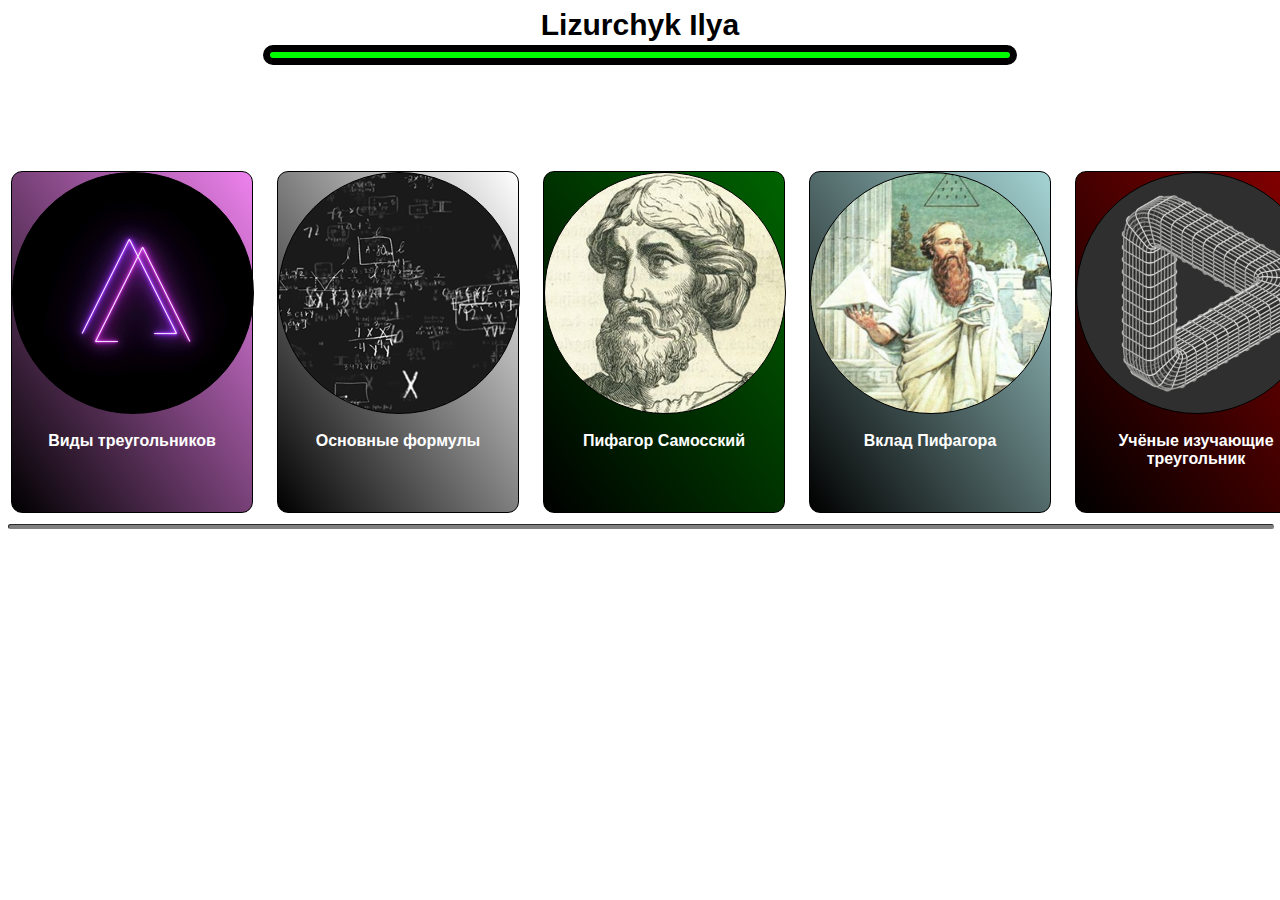
<file: index.html>
<html>
<head>
      <title>Анимации</title>

<link rel = "stylesheet" href = "style1.css">

</head>

<body class = "bodyFont">

<h1 class = "logo">Lizurchyk Ilya</h1>

<table class = "logoTable">
<td align = center> 
<div class = "logoLine">

<table width = 100% >
<td class =  "menuT"><a href = "Запуск.html">Главная</a></td>
<td class =  "menuT"><a href = "Запуск2.html">Треугольники</a></td>
<td class =  "menuT"><a href = "Запуск3.html">Формулы</a></td>
<td class =  "menuT"><a href = "Запуск4.html">Пифагор</a></td>
<td class =  "menuT"><a href = "Запуск5.html">Вклад</a></td>
<td class =  "menuT"><a href = "Запуск6.html">Учёные</a></td>
</table>

</div> </td>
</table>

<!-- <div class = "logoLine"></div> -->

<table>
<td>
<div  class =  "b">
<div class = "a">

<p class = "buttonL">
<article><a href = "Запуск2.html">
Открыть
</a></article>
</p>

</div>

</br>
<b>Виды треугольников</b>
</div>
</td>
	

<td>
<div  class =  "b2">
<div class = "a2">

<p class = "buttonL">
<article><a href = "Запуск3.html">
Открыть
</a></article>
</p>

</div>

</br>
<b>Основные формулы</b>
</div>
</td>


<td>
<div  class =  "b3">
<div class = "a3">

<p class = "buttonL">
<article><a href = "Запуск4.html">
Открыть
</a></article>
</p>

</div>

</br>
<b>Пифагор Самосский</b>
</div>
</td>


<td>
<div  class =  "b4">
<div class = "a4">

<p class = "buttonL">
<article><a href = "Запуск5.html">
Открыть
</a></article>
</p>

</div>

</br>
<b>Вклад Пифагора</b>
</div>
</td>

<td>
<div  class =  "b5">
<div class = "a5">

<p class = "buttonL">
<article><a href = "Запуск6.html">
Открыть
</a></article>
</p>

</div>

</br>
<b>Учёные изучающие треугольник</b>
</div>
</td>

</table>

</body>
<hr>
</html>
</file>
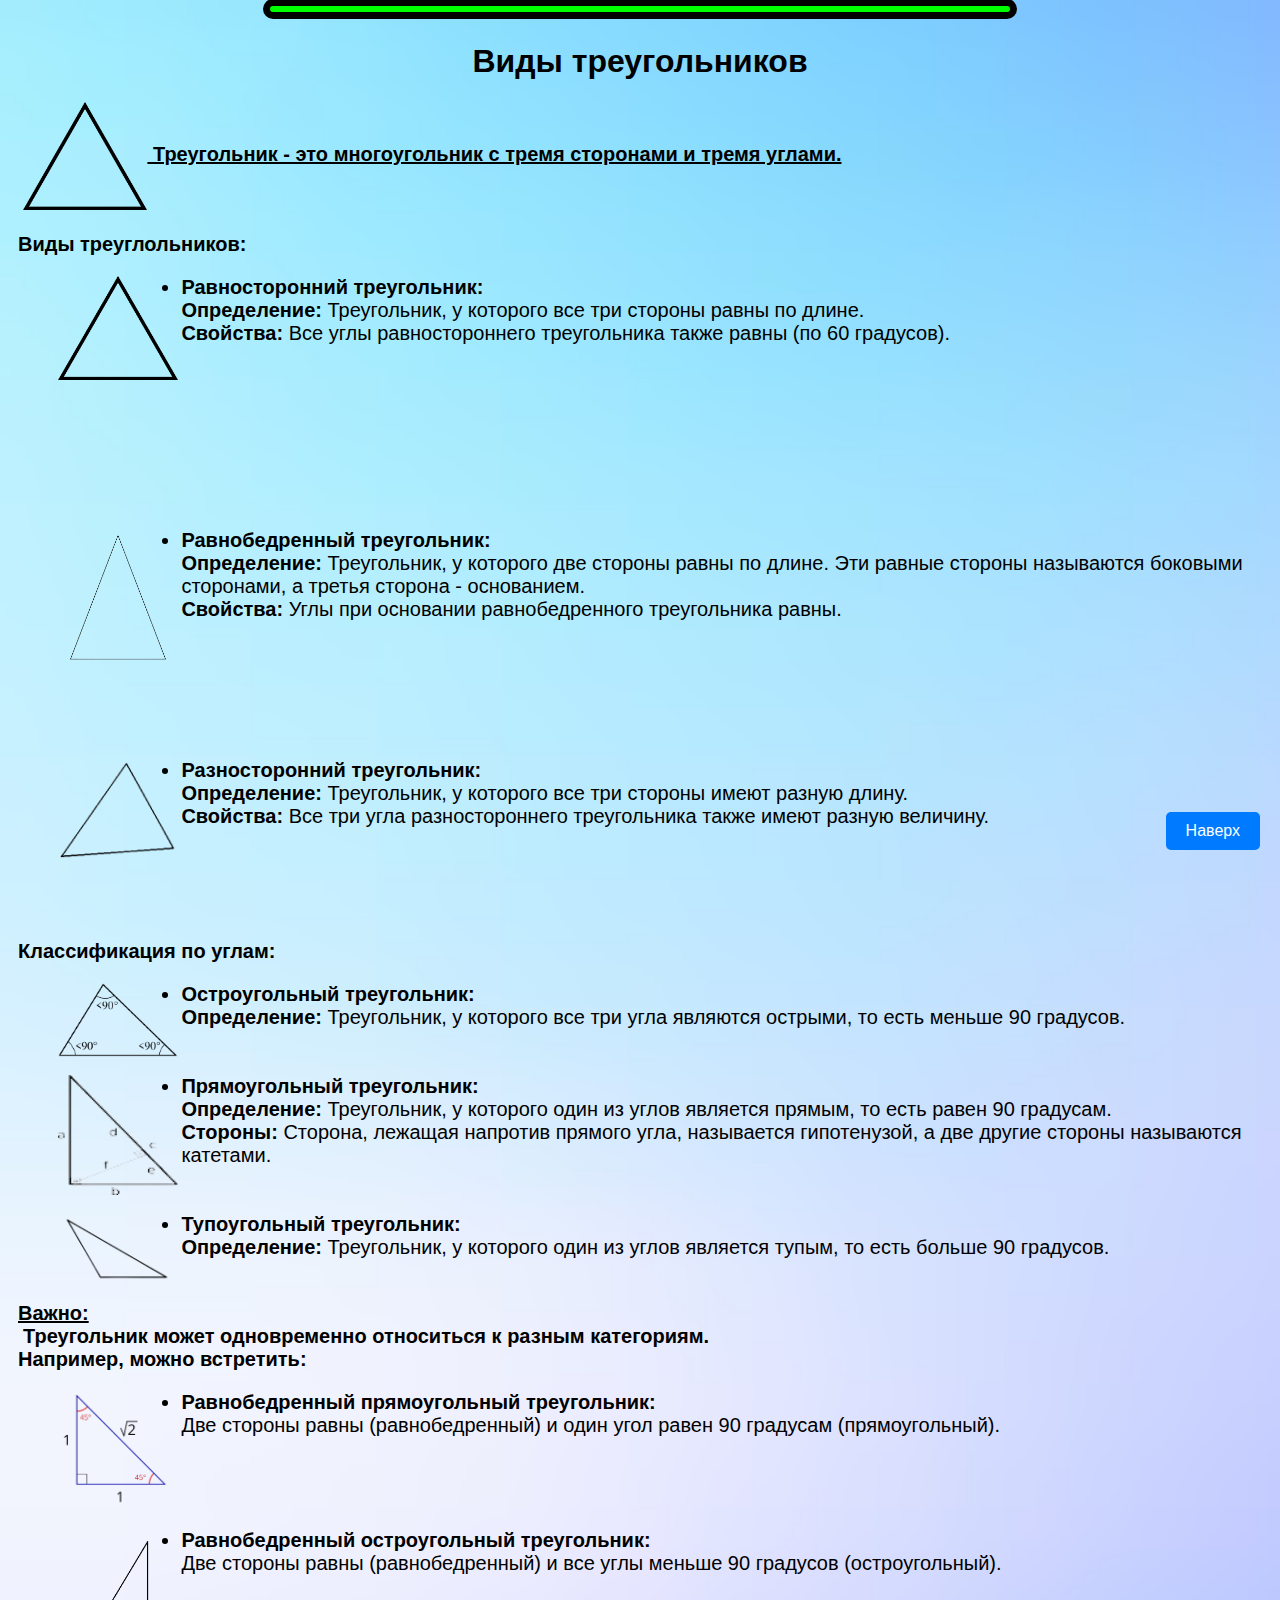
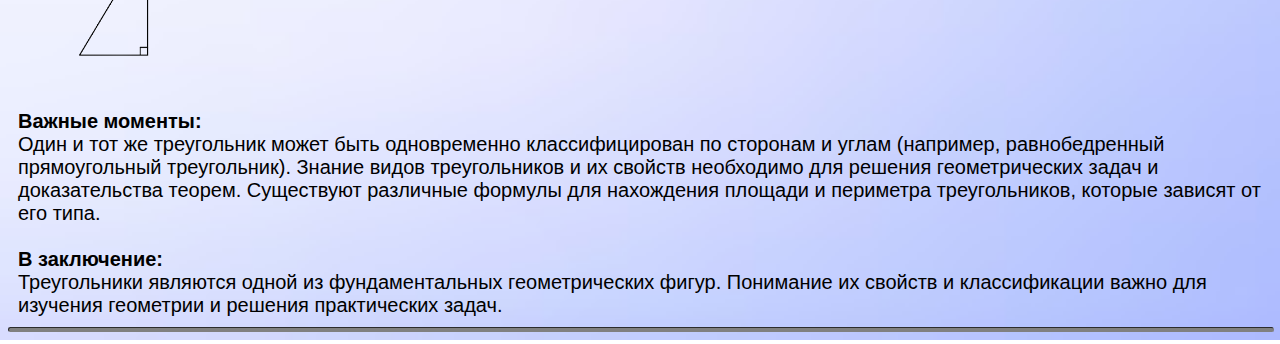
<file: Запуск2.html>
<html>
<head>
      <title>Виды треугольников</title>

<link rel = "stylesheet" href = "style2.css">
<link rel = "stylesheet" href = "style1.css">

</head>

<body>


<table class = "logoTable">
<td align = center> 
<div class = "logoLine fixLogoTable">

<table width = 100% >
<td class =  "menuT"><a href = "index.html">Главная</a></td>
<td class =  "menuT"><a class =  "menuOn" href = "Запуск2.html">Треугольники</a></td>
<td class =  "menuT"><a href = "Запуск3.html">Формулы</a></td>
<td class =  "menuT"><a href = "Запуск4.html">Пифагор</a></td>
<td class =  "menuT"><a href = "Запуск5.html">Вклад</a></td>
<td class =  "menuT"><a href = "Запуск6.html">Учёные</a></td>
</table>

</div> </td>
</table>

<h1 align = center>Виды треугольников</h1>


<div class = "text">
 <span class = "bold line">
 <img align = center width = 10% src = "assets/1.png">
 Треугольник - это многоугольник с тремя сторонами и тремя углами.
 </span>
 
 <br><br>
 
 <span>
 <b>Виды треуглольников:</b>	<br>

<ul>
<img align = left width = 10% src = "assets/1.png">
<li>
<b>Равносторонний треугольник:</b> 
<br>
<b>Определение:</b> 
Треугольник, у которого все три стороны равны по длине.
<br>
<b>Свойства:</b> 
Все углы равностороннего треугольника также равны (по 60 градусов).
</li>
<br><br><br><br><br><br><br><br>

<img align = left width = 10% src = "assets/2.png">
<li>
<b>Равнобедренный треугольник:</b> 
<br>
<b>Определение:</b> 
Треугольник, у которого две стороны равны по длине. Эти равные стороны называются боковыми сторонами, а третья сторона - основанием.
<br>
<b>Свойства:</b> 
Углы при основании равнобедренного треугольника равны.
</li>
<br><br><br><br><br><br>

<img align = left width = 10% src = "assets/3.png">
<li>
<b>Разносторонний треугольник:</b> 
<br>
<b>Определение:</b> 
Треугольник, у которого все три стороны имеют разную длину.
<br>
<b>Свойства:</b> 
Все три угла разностороннего треугольника также имеют разную величину.
</li>
<br><br><br><br>

</ul>
 
 
 <b>Классификация по углам:</b> <br>
<ul>

<img align = left width = 10% src = "assets/4.png">
<li>
<b>Остроугольный треугольник:</b> 
<br>
<b>Определение:</b> 
Треугольник, у которого все три угла являются острыми, то есть меньше 90 градусов.
</li>
<br><br>
 
 <img align = left width = 10% src = "assets/5.png">
 <li>
<b>Прямоугольный треугольник:</b> 
<br>
<b>Определение:</b> 
Треугольник, у которого один из углов является прямым, то есть равен 90 градусам.
<br>
<b>Стороны:</b> 
Сторона, лежащая напротив прямого угла, называется гипотенузой, а две другие стороны называются катетами.
</li>
<br><br>

<img align = left width = 10% src = "assets/6.png">
 <li>
<b>Тупоугольный треугольник:</b> 
<br>
<b>Определение:</b> 
Треугольник, у которого один из углов является тупым, то есть больше 90 градусов.
</li>
<br>
 </ul>
 
 
 <b class = "line">Важно:</b><br>  
 <span class = "bold">Треугольник может одновременно относиться к разным категориям. <br> Например, можно встретить:</span> 

<ul>
<img align = left width = 10% src = "assets/7.png">
<li>
<b>Равнобедренный прямоугольный треугольник:</b> 
<br>
Две стороны равны (равнобедренный) и один угол равен 90 градусам (прямоугольный).
</li>
<br><br><br><br>

<img align = left width = 10% src = "assets/8.png">
<li>
<b>Равнобедренный остроугольный треугольник:</b> 
<br>
Две стороны равны (равнобедренный) и все углы меньше 90 градусов (остроугольный).
</li>
<br><br><br><br><br>

</ul>


<b> Важные моменты: </b>
<br>
Один и тот же треугольник может быть одновременно классифицирован по сторонам и углам (например, равнобедренный прямоугольный треугольник).
Знание видов треугольников и их свойств необходимо для решения геометрических задач и доказательства теорем.
Существуют различные формулы для нахождения площади и периметра треугольников, которые зависят от его типа.
<br>
<br>
<b>В заключение: </b>
<br>
Треугольники являются одной из фундаментальных геометрических фигур. Понимание их свойств и классификации важно для изучения геометрии и решения практических задач.


 </span>
 
 
 
 
 
 
 
 
 
 
 
 
 
</div>






<hr>
     <a href="#top" class="buttonInTop ">Наверх</a>
</body>

</html>
</file>
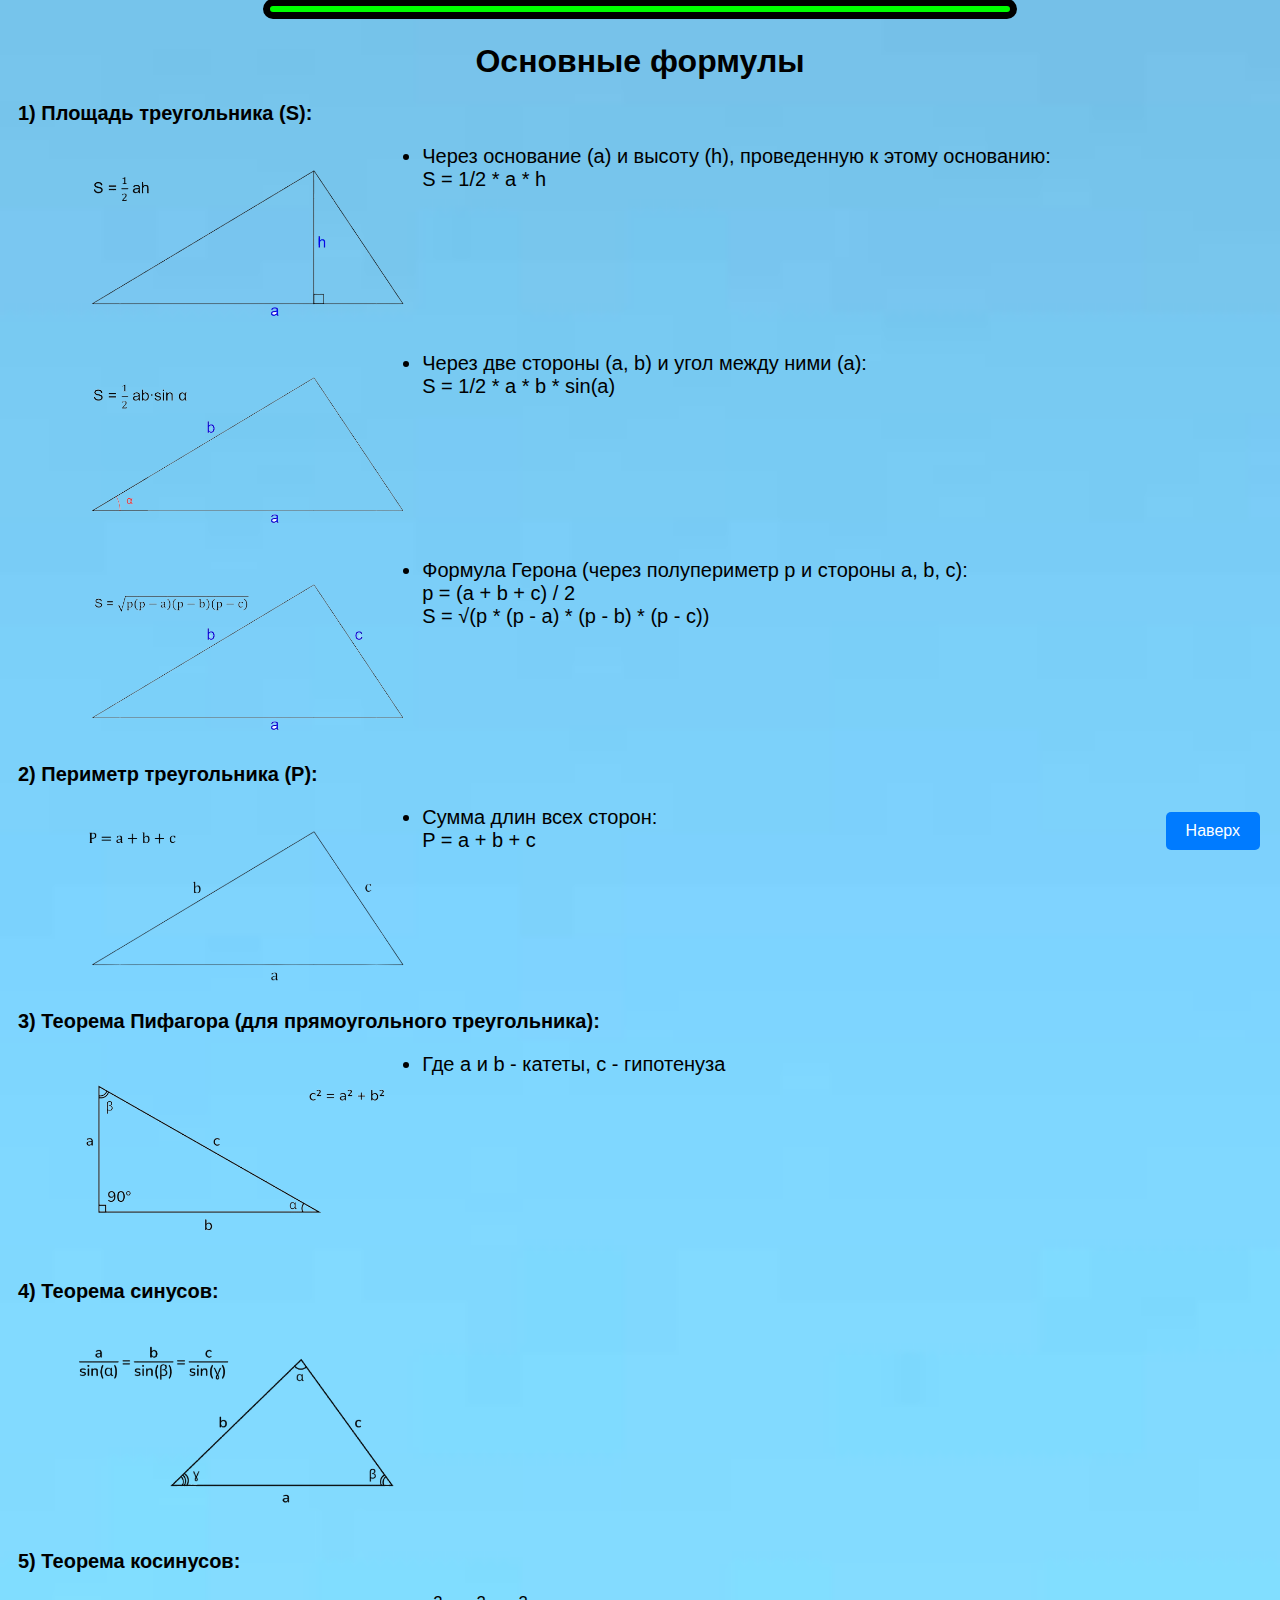
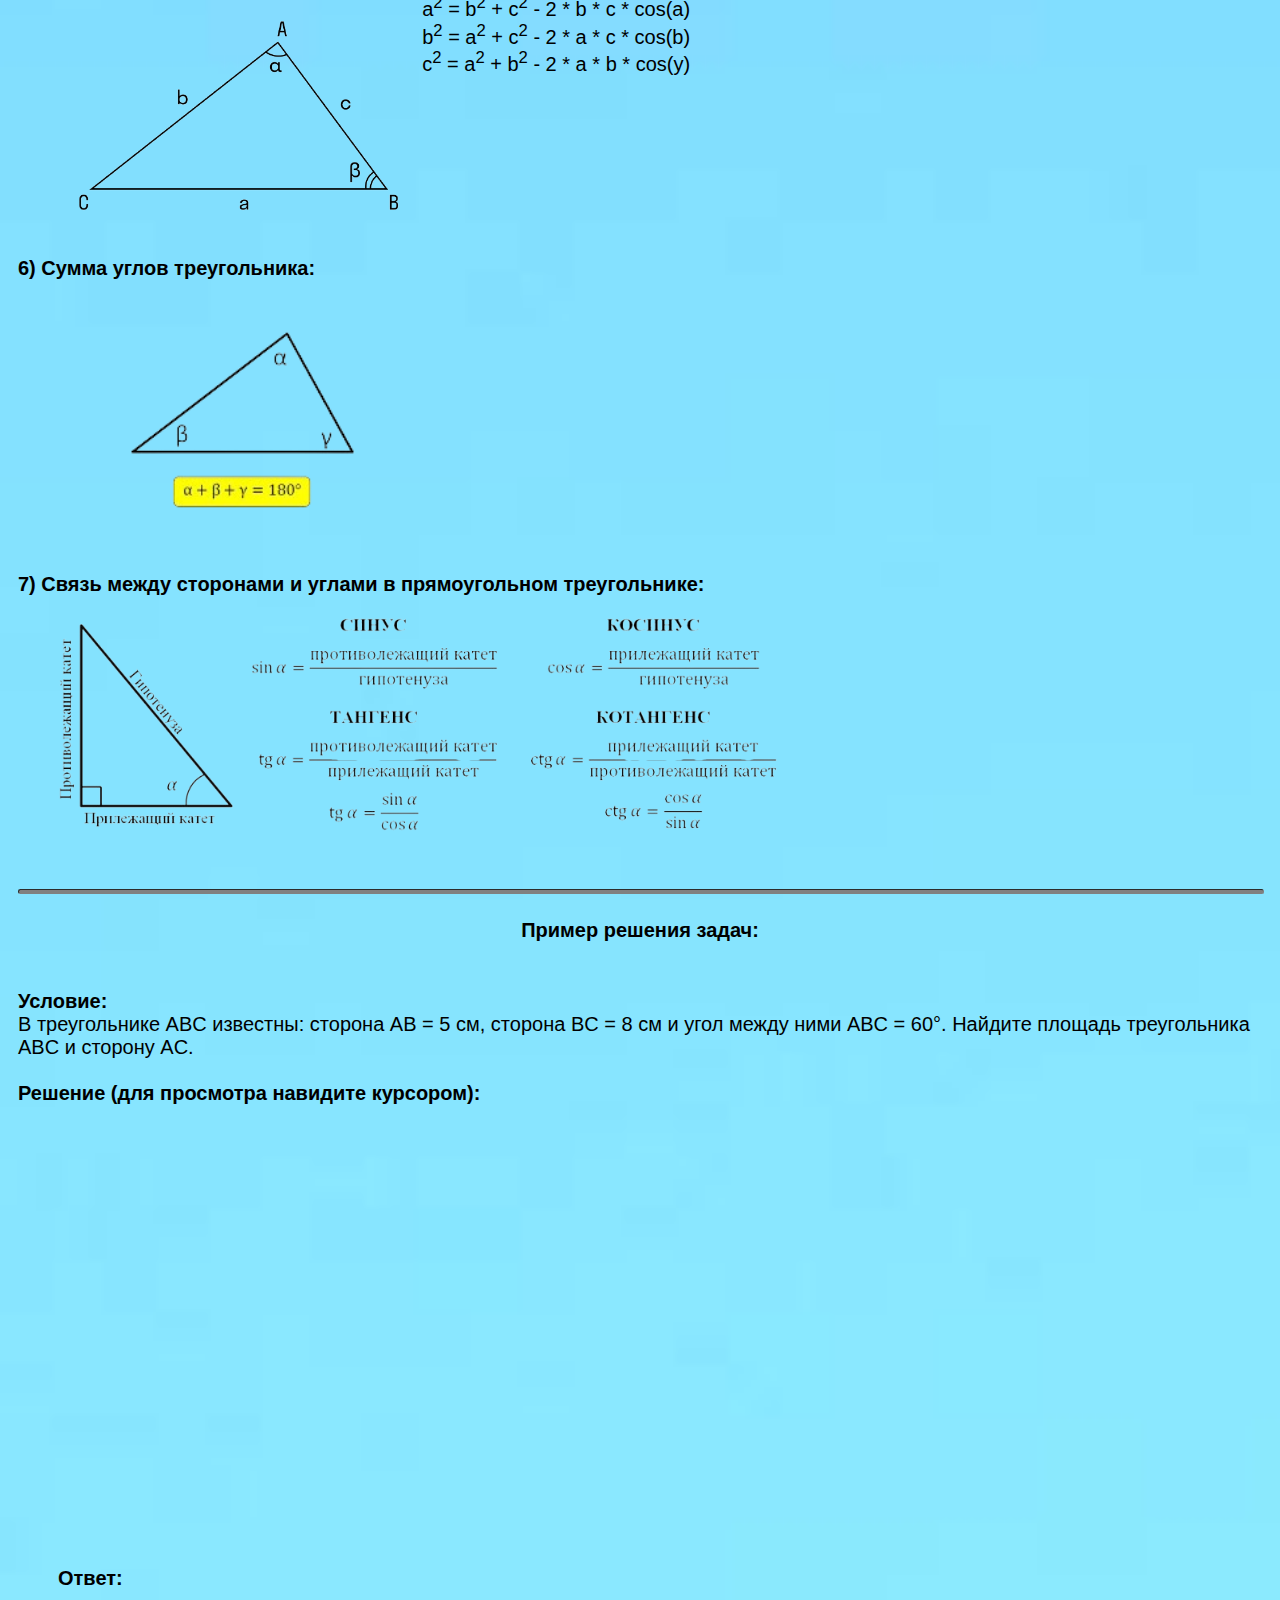
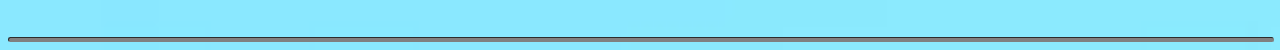
<file: Запуск3.html>
<html>
<head>
      <title>Основные формулы</title>

<link rel = "stylesheet" href = "style1.css">
<link rel = "stylesheet" href = "style3.css">

</head>

<body>

<table class = "logoTable">
<td align = center> 
<div class = "logoLine fixLogoTable">

<table width = 100% >
<td class =  "menuT"><a href = "index.html">Главная</a></td>
<td class =  "menuT"><a href = "Запуск2.html">Треугольники</a></td>
<td class =  "menuT"><a class =  "menuOn" href = "Запуск3.html">Формулы</a></td>
<td class =  "menuT"><a href = "Запуск4.html">Пифагор</a></td>
<td class =  "menuT"><a href = "Запуск5.html">Вклад</a></td>
<td class =  "menuT"><a href = "Запуск6.html">Учёные</a></td>
</table>

</div> </td>
</table>

</div> </td>
</table>

<h1 align = center class = "probel"> Основные формулы </h1>

 <div class = "text">
 
 <span>
 
 <b> 1) Площадь треугольника (S): </b> <br>
 
<ul>
<img width = 30% align = left src = "assets/9.png">
<li>
Через основание (a) и высоту (h), проведенную к этому основанию: 
<br>
S = 1/2 * a * h
</li>
<br><br><br><br><br><br><br>

<img width = 30% align = left src = "assets/10.png">
<li>
Через две стороны (a, b) и угол между ними (a):
<br>
S = 1/2 * a * b * sin(a)
</li>
<br><br><br><br><br><br><br>

<img width = 30% align = left src = "assets/11.png">
<li>
Формула Герона (через полупериметр p и стороны a, b, c):
<br>
p = (a + b + c) / 2
<br>
 S = &radic;(p * (p - a) * (p - b) * (p - c))
</li>
<br><br><br><br><br>
 </ul>
 
 
<b>2) Периметр треугольника (P): </b>

<ul>
<img width = 30% align = left src = "assets/12.png">
<li>Сумма длин всех сторон:
<br>
 P = a + b + c
 </li>
<br><br><br><br><br><br>
 </ul>

   
 <b id = "TeoremaPifagora1"> 3) <a href = "Запуск4.html#TeoremaPifagora"  class = "Ilink"> Теорема Пифагора (для прямоугольного треугольника): </a> </b> <br>
 
 <ul>
 <img width = 30% align = left src = "assets/13.png">
  <li>

  Где a и b - катеты, c - гипотенуза
 </li>
 <br><br><br><br><br><br><br><br>
 </ul>
 
 
 <b>4) Теорема синусов: </b> <br>
 
 <ul>
  <img width = 30% align = left src = "assets/14.png">
  <!-- <li> 
Где a и b - катеты, c - гипотенуза
  <br>
   a / sin(a) = b / sin(b) = c / sin(y) 
 </li>-->
 <br><br><br><br><br><br><br><br><br>
 </ul>


 <b>5) Теорема косинусов: </b> <br>
 
 <ul>
    <img width = 30% align = left src = "assets/15.png">
 a<sup>2</sup> = b<sup>2</sup> + c<sup>2</sup> - 2 * b * c * cos(a) <br>
 b<sup>2</sup> = a<sup>2</sup> + c<sup>2</sup> - 2 * a * c * cos(b) <br>
 c<sup>2</sup> = a<sup>2</sup> + b<sup>2</sup> - 2 * a * b * cos(y) <br>
<br><br><br><br><br><br><br>
 </ul>
 
 
  <b>6) Сумма углов треугольника: </b> <br>
 
 <ul>
<img width = 30% align = left src = "assets/16.png">
<!-- a + b + y = 180° -->
<br><br><br><br><br><br><br><br><br><br><br>
 </ul>
 
  <b> 7)  Связь между сторонами и углами в прямоугольном треугольнике: </b> <br>
  
<ul>
<img width = 60% align = left src = "assets/17.png">

<!--<li>
 противолежащий катет / гипотенуза:  
<br>
 sin(a) = a / c 
</li>
<br>

<li>
прилежащий катет / гипотенуза:
<br>
 cos(a) = b / c 
</li>
<br>

<li>
противолежащий катет / прилежащий катет:
<br>
tan(a) = a / b
</li>
<br>

<li>
прилежащий катет / противолежащий катет:
<br>
ctg(a) = b / a
</li> -->
<br><br><br><br><br><br><br><br><br><br><br>
 </ul>
 
 </span>

<hr>
 <span> 
 <ul class = "bold" align = center>Пример решения задач: </ul>
 <br>
 
 <b>Условие: </b> <br>В треугольнике ABC известны: сторона AB = 5 см, сторона BC = 8 см и угол между ними ABC = 60°. Найдите площадь треугольника ABC и сторону AC.
 <br>
 <br>
 <b> Решение (для просмотра навидите курсором): </b>
 <div class = "invisibleText">
 <br>
<b> 1)  Находим площадь треугольника:</b>
<br>
 Используем формулу площади через две стороны и угол между ними:
<br> S = 1/2 * AB * BC * sin(ABC)
<br> S = 1/2 * 5 * 8 * sin(60°)
<br> S = 20 * (&radic;3 / 2)
<br> S = 10&radic;3 см<sup>2</sup>
<br>
<br>
<br>
<b>2)  Находим сторону AC: Используем теорему косинусов:</b> 
<br>
<br> AC<sup>2</sup> = AB<sup>2</sup> + BC<sup>2</sup> - 2 * AB * BC * cos(ABC)
<br> AC<sup>2</sup> = 5<sup>2</sup> + 8<sup>2</sup> - 2 * 5 * 8 * cos(60°)
<br> AC<sup>2</sup> = 25 + 64 - 80 * (1/2)
<br> AC<sup>2</sup> = 89 - 40
<br> AC<sup>2</sup> = 49
<br> AC = &radic;49
<br> AC = 7 см
<br>
<ul class = "line" >
<b style = "color: black">Ответ:</b> <br>
Площадь треугольника ABC равна 10&radic;3 см<sup>2</sup>, сторона AC равна 7 см.
</ul>
 </div>
 
 </span>
 
</div>

<hr>
     <a href="#top" class="buttonInTop ">Наверх</a>
</body>

</html>
</file>
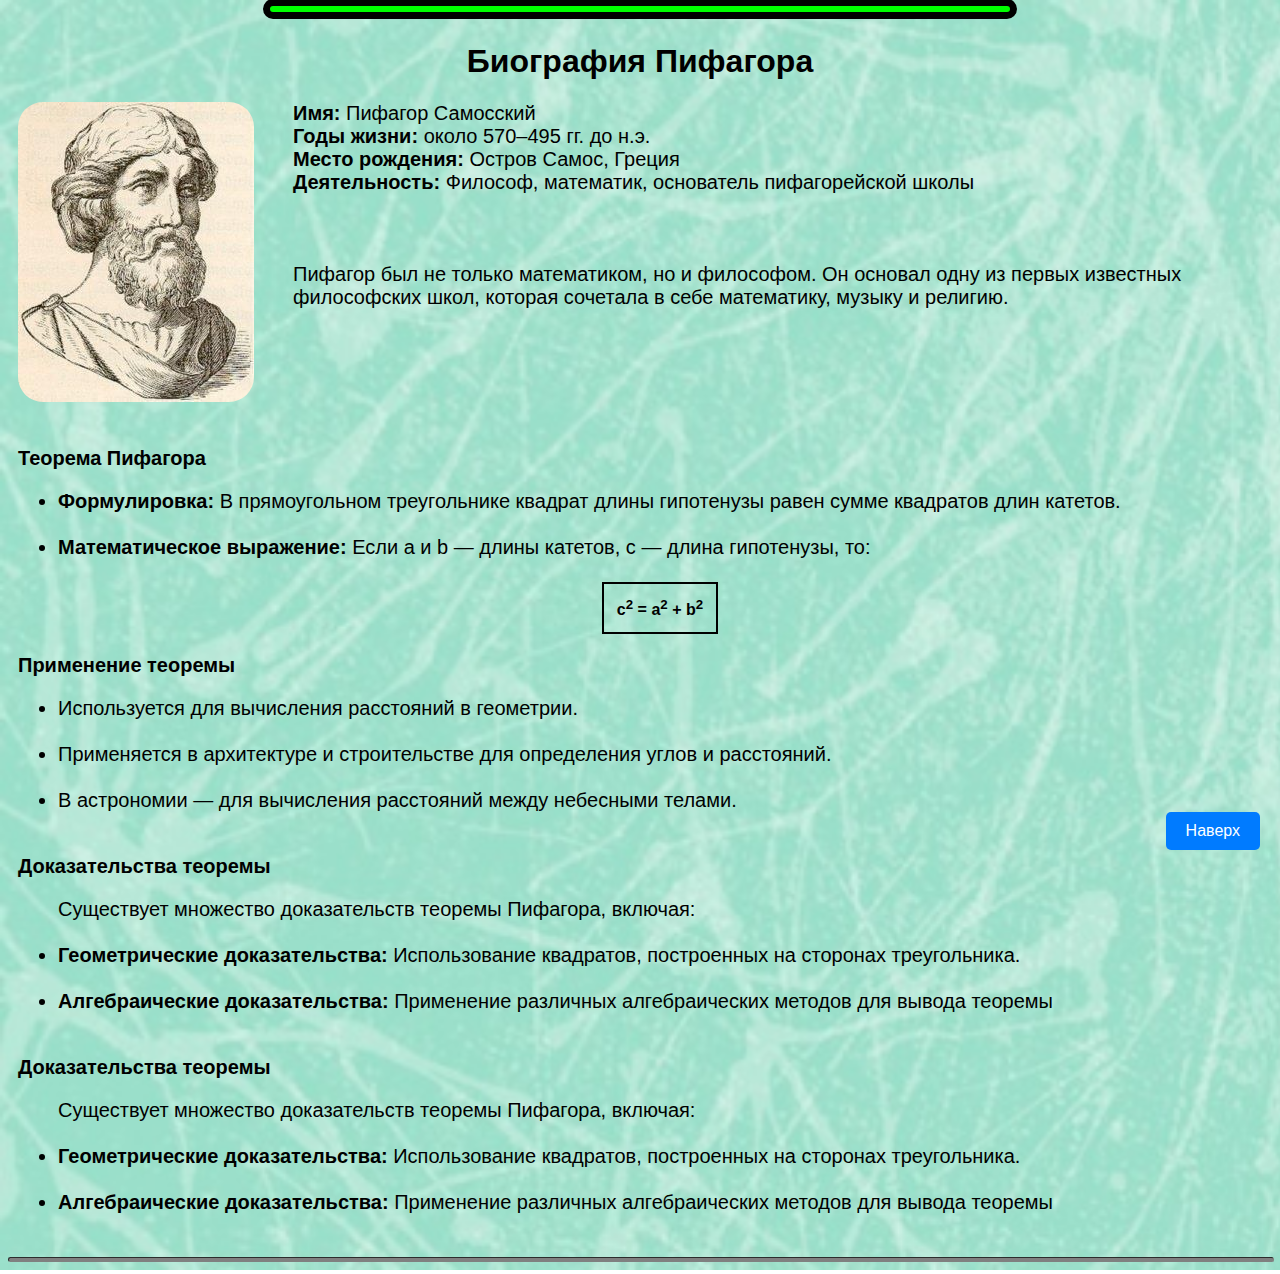
<file: Запуск4.html>
<html>
<head>
      <title>Биография Пифагора</title>

<link rel = "stylesheet" href = "style1.css">
<link rel = "stylesheet" href = "style4.css">
</head>

<body>


<table class = "logoTable">
<td align = center> 
<div class = "logoLine fixLogoTable">

<table width = 100% >
<td class =  "menuT"><a href = "Запуск.html">Главная</a></td>
<td class =  "menuT"><a href = "Запуск2.html">Треугольники</a></td>
<td class =  "menuT"><a href = "Запуск3.html">Формулы</a></td>
<td class =  "menuT"><a class =  "menuOn" href = "Запуск4.html">Пифагор</a></td>
<td class =  "menuT"><a href = "Запуск5.html">Вклад</a></td>
<td class =  "menuT"><a href = "Запуск6.html">Учёные</a></td>
</table>

</div> </td>
</table>




<h1 align = center class = "probel">  Биография Пифагора </h1>

 <div class = "text">
 
 <span>
 <img style = "border: 1px; border-radius: 25px" align = left src = "assets/18.png">

<div style = "margin-left: 275px;">
<b> Имя: </b> Пифагор Самосский <br>
<b>Годы жизни: </b> около 570–495 гг. до н.э.<br>
<b>Место рождения: </b> Остров Самос, Греция<br>
<b>Деятельность: </b> Философ, математик, основатель пифагорейской школы <br> <br><br><br>
 Пифагор был не только математиком, но и философом. Он основал одну из первых известных философских школ, которая сочетала в себе математику, музыку и религию.
 </div>
 <br><br><br><br><br><br>
 </span>
 
 
 <span id = "TeoremaPifagora">
 <b><a href = "Запуск3.html#TeoremaPifagora1" > Теорема Пифагора </a></b>
 <ul>
 <li> <b> Формулировка:</b> 
 В прямоугольном треугольнике квадрат длины гипотенузы равен сумме квадратов длин катетов.
 <br><br></li>
 
  <li> <b> Математическое выражение:</b> 
  Если a и b — длины катетов, c — длина гипотенузы, то: <br><br></li>
 <!-- <ul align = center>  </ul> -->
 
 <table align = center class = "jaceika">
 <tr > <td >
<b> c<sup>2</sup> = a<sup>2</sup> + b<sup>2</sup></b>
 </td> </tr>
 </table>
 
 </span>
 
 </ul>
 
  <span>
 <b> Применение теоремы </b>
 <ul>
 <li> Используется для вычисления расстояний в геометрии. </li> <br>
 <li> Применяется в архитектуре и строительстве для определения углов и расстояний. </li> <br>
 <li> В астрономии — для вычисления расстояний между небесными телами. </li> <br>
 </ul>
 
 </span>
 
   <span>
 <b> Доказательства теоремы </b>
 <ul>
 Существует множество доказательств теоремы Пифагора, включая:<br><br>
 <li> <b> Геометрические доказательства: </b> Использование квадратов, построенных на сторонах треугольника. </li> <br>
 <li> <b>Алгебраические доказательства: </b> Применение различных алгебраических методов для вывода теоремы </li> <br>
 </ul>
 
 </span>
 
    <span>
 <b> Доказательства теоремы </b>
 <ul>
 Существует множество доказательств теоремы Пифагора, включая:<br><br>
 <li> <b> Геометрические доказательства: </b> Использование квадратов, построенных на сторонах треугольника. </li> <br>
 <li> <b>Алгебраические доказательства: </b> Применение различных алгебраических методов для вывода теоремы </li> <br>
 </ul>
 
 </span>
 
 
 
 
 
 
 
 
 </span>
 
 
 
</div>











</body>
<hr>
     <a href="#top" class="buttonInTop ">Наверх</a>
</html>
</file>
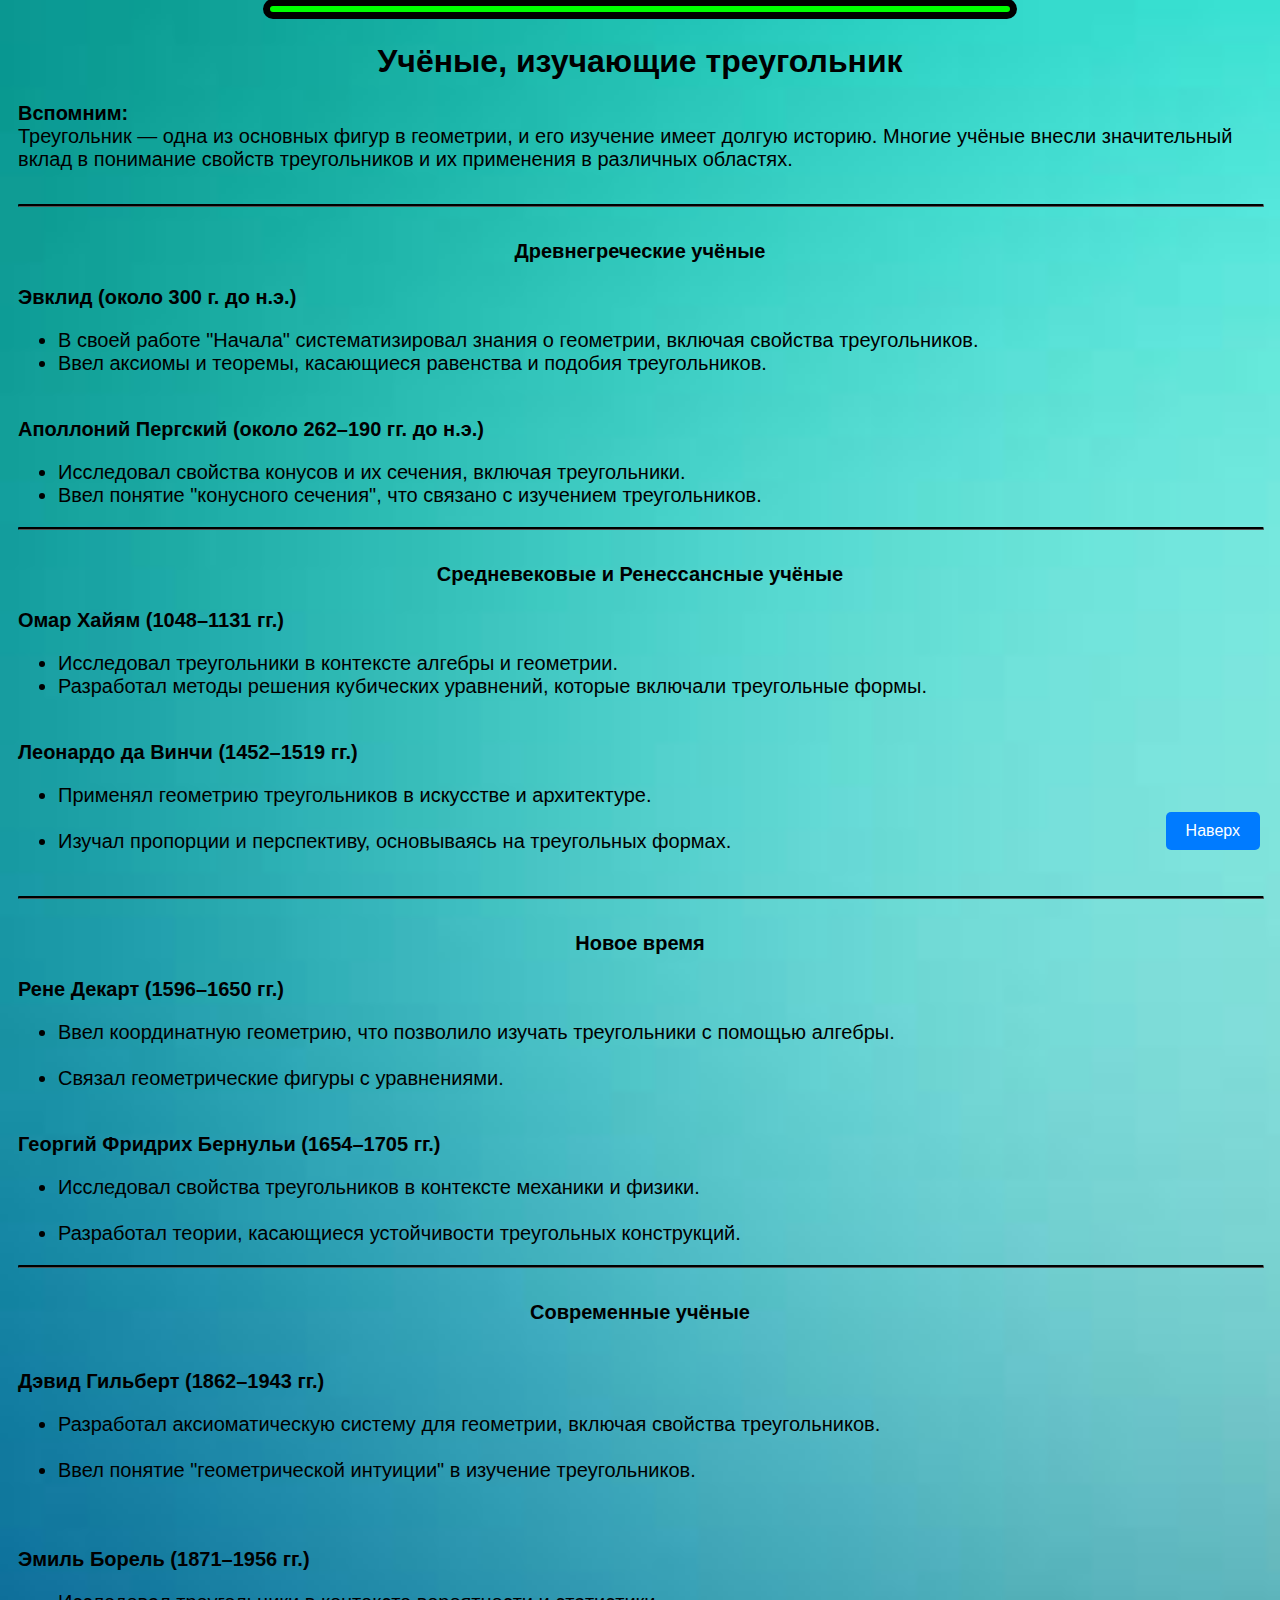
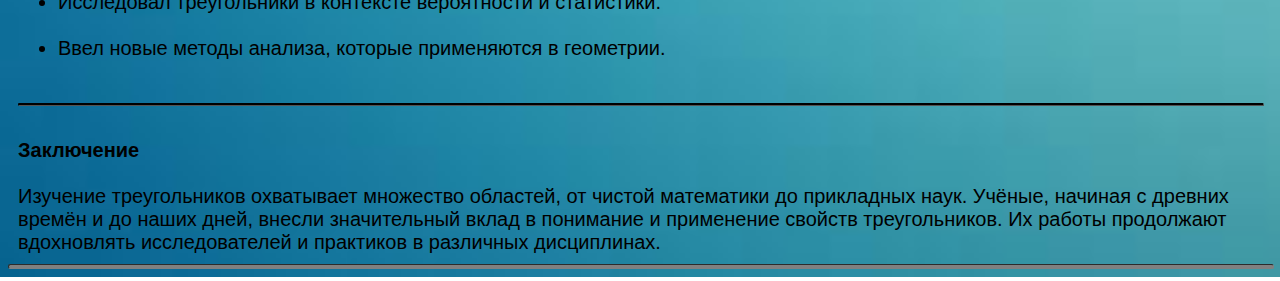
<file: Запуск6.html>
<html>
<head>
      <title>Вклад Пифагора</title>

<link rel = "stylesheet" href = "style6.css">
<link rel = "stylesheet" href = "style1.css">

</head>

<body>


<table class = "logoTable">
<td align = center> 
<div class = "logoLine fixLogoTable">

<table width = 100% >
<td class =  "menuT"><a href = "index.html">Главная</a></td>
<td class =  "menuT"><a href = "Запуск2.html">Треугольники</a></td>
<td class =  "menuT"><a href = "Запуск3.html">Формулы</a></td>
<td class =  "menuT"><a href = "Запуск4.html">Пифагор</a></td>
<td class =  "menuT"><a href = "Запуск5.html">Вклад</a></td>
<td class =  "menuT"><a class =  "menuOn" href = "Запуск6.html">Учёные</a></td>
</table>

</div> </td>
</table>


<h1 align = center class = "probel"> Учёные, изучающие треугольник </h1>

<div class = "text">
 
 <span>
 <b> Вспомним: </b> <br>
 Треугольник — одна из основных фигур в геометрии, и его изучение имеет долгую историю. Многие учёные внесли значительный вклад в понимание свойств треугольников и их применения в различных областях.
 <br><br>
 </span>
 
 <span>
 <hr class = "hrLine"> <br>

 <div align = center > <b>Древнегреческие учёные</b> </div> <br> 
 

<b>  Эвклид (около 300 г. до н.э.)</b> <br>
 <ul>
 <li>
  В своей работе "Начала" систематизировал знания о геометрии, включая свойства треугольников.
 <br></li>
 
 <li>
 Ввел аксиомы и теоремы, касающиеся равенства и подобия треугольников.
 <br><br></li>
 </ul>
 
 <b>  Аполлоний Пергский (около 262–190 гг. до н.э.)</b> <br>
 <ul>
 <li>
 Исследовал свойства конусов и их сечения, включая треугольники.
 <br></li>
 
 <li>
 Ввел понятие "конусного сечения", что связано с изучением треугольников.
 </li>
 </ul>
 
 </span>
 
 <span>
  <hr class = "hrLine"> <br>
 
 <div align = center > <b> Средневековые и Ренессансные учёные</div> </b> <br> 

 <b> Омар Хайям (1048–1131 гг.) </b> <br>
  <ul>
 <li>Исследовал треугольники в контексте алгебры и геометрии.</li> 
 <li> Разработал методы решения кубических уравнений, которые включали треугольные формы. </li> <br>
 </ul> 
 
 <b> Леонардо да Винчи (1452–1519 гг.) </b> <br>
  <ul>
 <li>Применял геометрию треугольников в искусстве и архитектуре.</li> <br>
 <li>Изучал пропорции и перспективу, основываясь на треугольных формах. </li> <br>
 </ul>
 
 </span>
 
<span>
<hr class = "hrLine"> <br>
<div align = center> <b>	Новое время	</b> </div> <br>

 <b> Рене Декарт (1596–1650 гг.) </b> <br>
  <ul>
 <li>Ввел координатную геометрию, что позволило изучать треугольники с помощью алгебры.</li> <br>
 <li> Связал геометрические фигуры с уравнениями. </li>
 </ul> <br>

 <b> Георгий Фридрих Бернульи (1654–1705 гг.) </b> <br>
  <ul>
 <li>Исследовал свойства треугольников в контексте механики и физики.</li> <br>
 <li>Разработал теории, касающиеся устойчивости треугольных конструкций. </li>
 </ul>

</span>

<span>
<hr class = "hrLine"> <br>
<div align = center> <b>	Современные учёные	</b> </div> <br> <br>

 <b> Дэвид Гильберт (1862–1943 гг.) </b> <br>
  <ul>
 <li>Разработал аксиоматическую систему для геометрии, включая свойства треугольников.</li> <br>
 <li> Ввел понятие "геометрической интуиции" в изучение треугольников. </li> <br>
 </ul> <br>

 <b> Эмиль Борель (1871–1956 гг.) </b> <br>
  <ul>
 <li> Исследовал треугольники в контексте вероятности и статистики.</li> <br>
 <li> Ввел новые методы анализа, которые применяются в геометрии. </li> <br>
 </ul>

</span>

<span>
<hr class = "hrLine">
<br>

<b> Заключение </b> <br> <br>

Изучение треугольников охватывает множество областей, от чистой математики до прикладных наук. Учёные, начиная с древних времён и до наших дней, внесли значительный вклад в понимание и применение свойств треугольников. Их работы продолжают вдохновлять исследователей и практиков в различных дисциплинах.


</span>

</div>


</body>
<hr>
     <a href="#top" class="buttonInTop ">Наверх</a>
</html>
</file>
<file: style1.css>
html {
		scroll-behavior: smooth;
	}
        body {
	font-family: Arial;
        }

.bodyFont {
background-image: url("https://m-dekor.by/catalog/2365/main.webp");
    background-size: cover; 
    background-position: 0px 0px;
    background-repeat: no-repeat; 
}
/*	Logo	*/

.logo {
	color: black;
	font-size: 30px;
	font-weight: bold;
	text-align: center;
	
	transition: 1s ;
		
}

.logo:hover {
	color: white;
	animation: logoColor  12s infinite ;
}

.logoLine {
	width: 60%;
}

.logoLine table {
	background-color: lime;
	border: 7px solid black;
	border-radius: 50px;
	font-size: 0px;
		
	transition:  0.6s;
	animation: lineMenuColor1 0.1s infinite;
}

.logoLine table:hover {
	font-size: 25px;
	animation: lineMenuColor  10s infinite ;

}

.logoLine td {
	text-align: center;
}

.logoTable {
	margin-top: -20px;
	text-align: center;
	width: 100%;
}

.fixLogoTable {
	margin-top: 8px
}

	.menuT:hover {
		border-radius: 10px;
          background-color: rgba(135, 135, 135, 0.2);
	}


/*	 Style munu 1		*/
.b {
    background: linear-gradient(to bottom left, violet, black);
    width: 200px;
    height: 300px;
	margin-left: 0px;
	margin-top: 100px;
    border: 1px solid black;
    border-radius: 11px;
    padding: 20px;
    text-align: center;

}

.a {
    background-image: url("assets/1.gif");
    background-size: cover; 
    background-position: 0px 0px;
    background-repeat: no-repeat;
    width: 200px;
    height: 200px;
	margin-left: -20px;
	margin-top: -20px;
    border: 1px solid black;
    border-radius: 200px;
    padding: 20px;
    text-align: center;
	overflow: hidden;
    transition: 1s; 
}




/*		Style menu 2	*/


.b2 {
    background: linear-gradient(to bottom left, white, black);
    width: 200px;
    height: 300px;
	margin-left: 20px;
	margin-top: 100px;
    border: 1px solid black;
    border-radius: 11px;
    padding: 20px;
    text-align: center;

}

.a2 {
    background-image: url("assets/2.gif");
    background-size: cover;
    background-position: 0px 0px;
    background-repeat: no-repeat; 
    width: 200px;
    height: 200px;
	margin-left: -20px;
	margin-top: -20px;
    border: 1px solid black;
    border-radius: 200px;
    padding: 20px;
    text-align: center;
	overflow: hidden;
    transition: 1s; 
}


/*		Style menu 3	*/


.b3 {
    background: linear-gradient(to bottom left, darkgreen, black);
    width: 200px;
    height: 300px;
	margin-left: 20px;
	margin-top: 100px;
    border: 1px solid black;
    border-radius: 11px;
    padding: 20px;
    text-align: center;

}

.a3 {
    background-image: url("assets/20.png");
    background-size: cover;
    background-position: 0px 0px;
    background-repeat: no-repeat;
    width: 200px;
    height: 200px;
	margin-left: -20px;
	margin-top: -20px;
    border: 1px solid black;
    border-radius: 200px;
    padding: 20px;
    text-align: center;
	overflow: hidden;
    transition: 1s; 
}



/*		Style menu 4	*/


.b4 {
    background: linear-gradient(to bottom left, #a5d4d4, black);
    width: 200px;
    height: 300px;
	margin-left: 20px;
	margin-top: 100px;
    border: 1px solid black;
    border-radius: 11px;
    padding: 20px;
    text-align: center;

}

.a4 {
    background-image: url("assets/21.png");
    background-size: cover;
    background-position: -15px 0px;
    background-repeat: no-repeat;
    width: 200px;
    height: 200px;
	margin-left: -20px;
	margin-top: -20px;
    border: 1px solid black;
    border-radius: 200px;
    padding: 20px;
    text-align: center;
	overflow: hidden;
    transition: 1s; 
}



/*		Style menu 	*/


.b5 {
    background: linear-gradient(to bottom left, darkred, black);
    width: 200px;
    height: 300px;
	margin-left: 20px;
	margin-top: 100px;
    border: 1px solid black;
    border-radius: 11px;
    padding: 20px;
    text-align: center;

}

.a5 {
    background-image: url("assets/4.gif");
    background-size: cover;
    background-position: 0px 0px;
    background-repeat: no-repeat;
    width: 200px;
    height: 200px;
	margin-left: -20px;
	margin-top: -20px;
    border: 1px solid black;
    border-radius: 200px;
    padding: 20px;
    text-align: center;
	overflow: hidden;
    transition: 1s; 
}


/* Misc	*/
.buttonL {
	background: linear-gradient(to bottom left, orange, darkviolet);
	width: 90px;
	height: 35px;
	border: 3px;
	border-radius: 100px;
	text-align: center;
}

.a p,
.a2 p,
.a3 p,
.a4 p,
.a5 p {
margin-left: 50px;
margin-top: 250px;
font-weight: bold;
transition: 1s;
}

.a:hover p,
.a2:hover p,
.a3:hover p,
.a4:hover p,
.a5:hover p {
margin-left: 75px;
margin-top: 210px;
font-weight: bold;
}

article {
    color: black;
    margin-top: -43px;   /* Начальное смещение вниз */
 }

.b b,
 .b2 b,
.b3 b,
.b4 b,
.b5 b {
	 color: white;
}
 
.jaceika {
	border: 2px black solid;
	padding: 10px;
	}

/* Animation codes */

@keyframes logoColor {
	0% { 
		color: black;
	}
	20% {
		color: blue
	}
	40% {
		color: green;
	}
	60% {
		color: violet;
	}
	70% {
		color: red;
	}
	80% {
		color: yellow;
	}
	90% {
		color: white;
	}
	100% {
		color: black;
	}
}

@keyframes lineMenuColor {
	0% { 
		background-color: lime;
	}
	40% {
		background-color: pink
	}
	100% {
		background-color: lime
	}
}
@keyframes lineMenuColor1 {
	0% { 
		background-color: black;
	}
	50% {
		background-color: black
	}
	100% {
		background-color: black;
	}
}

/* Linl	*/

a {
	color: black;
	text-decoration: none;
	transition: 0.2s;
 }

a:hover {
	color: blue;
}

.menuOn {
		text-decoration: underline;
}

.a5:hover,
.a4:hover,
.a3:hover,
.a2:hover,
.a:hover {
    width: 240px;
    height: 240px;
	margin-left: -40px;
	margin-top: -40px;
}


/* Button Top */

        .buttonInTop {
	position: fixed;
	bottom: 50px;
	right: 20px;
	padding: 10px 20px;
	background: #007BFF;
	color: white;
	border: none;
	border-radius: 5px;
	text-decoration: none;
	transition: 0.5s;
        }

        .buttonInTop:hover {
	background: #0056b3; 
		color: white;
        }

/* Hr */
	hr {
	height: 3px;
	width: 100%;
	border: 10;
	border-radius: 7px;
	border-color: grey;
	background: grey;
	}

	.hrLine {
	height: 1px;
	width: 100%;
	border: 3;
	border-radius: 7px;
	border-color: black;
	background: black;
	}
	
/* text */

	.text{
	font-size: 125%;
	margin: 10;
	}

	.line {
	text-decoration: underline;
	}

	.bold {
	font-weight: bold;
	padding: 5px;
	}

	.fred {
	background: red;
	}

	.fblue {
	background: blue;
	}

	.fgreen {
	background: green;
	}

	.fblue2 {
	background: #0fffff;
	}
	
	.invisibleText {
		color: rgba(0, 0, 0, 0);
		transition: 1s;
	}
	
	.invisibleText:hover {
		color: black;
	}
/*
.img1 {
margin-left: -50px;
margin-top: -30px;
width: 350px;
height: 300px;	
}


@keyframes b {
	0% { 
		background-color: red;
	}
	50% {
		background-color: blue;
	}
	100% {
		background-color: red;
	}
}

.as {
    background-color: red;
    width: 100%;
    height: 250px;
    border-bottom: 15px solid black;
    
    position: absolute;
    top: -250px; 
    
    transition: top 1s ; 
	
	animation: b 3s infinite ease-in-out;
}

.as:hover {
    top: 0px;
}

.as p {
	text-align: center;
	margin: 100px;
}
*/
</file>
<file: style2.css>
body {
	background-image: url("assets/FON1.png");
    background-size: cover; /* Масштабируем изображение, чтобы заполнить контейнер */
    background-position: 0px 0px;
    background-repeat: no-repeat; /* Не повторяем изображение */
}
</file>
<file: style3.css>
body{
	background-image: url("assets/FON2.png");
    background-size: cover; /* Масштабируем изображение, чтобы заполнить контейнер */
    background-position: 0px 0px;
    background-repeat: no-repeat; /* Не повторяем изображение */
}
</file>
<file: style4.css>
body{
	background-image: url("assets/FON3.png");
    background-size: cover; /* Масштабируем изображение, чтобы заполнить контейнер */
    background-position: 0px 0px;
    background-repeat: no-repeat; /* Не повторяем изображение */
}
</file>
<file: style6.css>
body{
	background-image: url("assets/FON5.png");
    background-size: cover; /* Масштабируем изображение, чтобы заполнить контейнер */
    background-position: 0px 0px;
    background-repeat: no-repeat; /* Не повторяем изображение */
}
</file>
